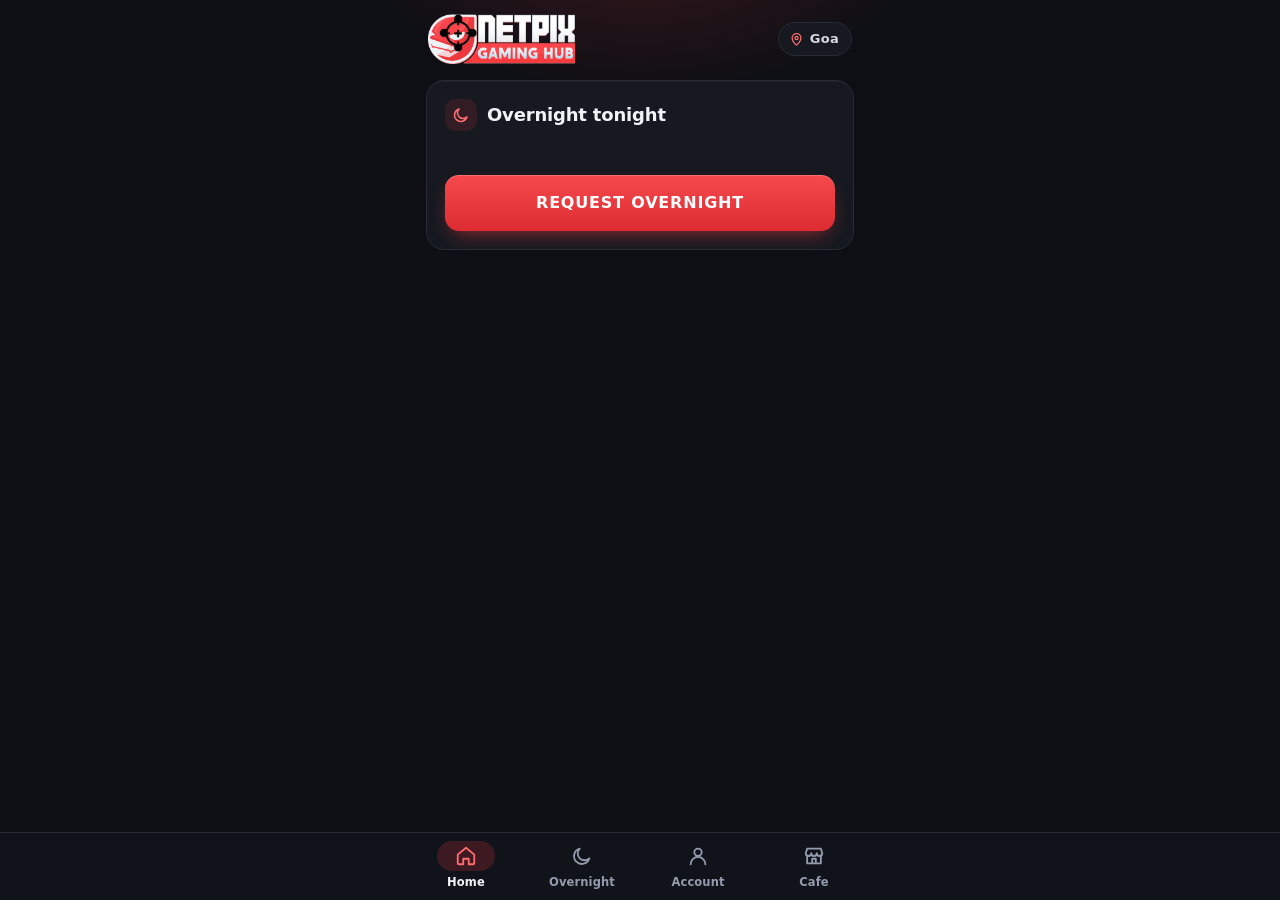
<file: index.html>
<!doctype html>
<html lang="en">
<head>
<meta charset="utf-8">
<meta http-equiv="Content-Security-Policy" content="default-src 'self'; script-src 'self'; style-src 'self' 'unsafe-inline'; img-src 'self' data: https://cafe-reserve.xpropics.workers.dev http://localhost:8787; connect-src 'self' https://cafe-reserve.xpropics.workers.dev http://localhost:8787; manifest-src 'self'; worker-src 'self'; base-uri 'none'; form-action 'self'; object-src 'none'">
<meta name="viewport" content="width=device-width, initial-scale=1, viewport-fit=cover">
<meta name="theme-color" content="#0d0f14">
<title>NETPIX Goa</title>
<link rel="manifest" href="manifest.webmanifest">
<link rel="icon" href="icons/favicon-64.png">
<link rel="apple-touch-icon" href="icons/apple-touch-icon.png">
<meta name="apple-mobile-web-app-title" content="NETPIX">
<link rel="stylesheet" href="css/app.css">
</head>
<body>
<main>
  <header class="brand">
    <img class="logo" src="icons/wordmark.png" alt="NETPIX Gaming Hub" width="960" height="326">
    <div class="sub"><svg class="ic" aria-hidden="true"><use href="icons/sprite.svg#pin"/></svg>Goa</div>
  </header>

  <!-- ================= HOME ================= -->
  <div id="t-home" class="tab">
    <!-- live from the cafe server (G2, server/CloudBridge.cs); hidden when the server hasn't checked in for 10 min -->
    <section class="card live hidden" id="h-seats">
      <div class="live-top"><span class="dot"></span>LIVE AT THE CAFE</div>
      <div class="live-n"><b id="h-free"></b><span id="h-of"></span></div>
      <div class="meter"><i id="h-meter"></i></div>
      <p class="dim" id="h-seats-sub"></p>
    </section>
    <a class="card acctline hidden" id="h-acct" href="#account"><span id="h-acct-icon" class="sdot"></span><span id="h-acct-text"></span><span class="chev"><svg class="ic" aria-hidden="true"><use href="icons/sprite.svg#chev"/></svg></span></a>
    <section class="card mini" id="h-night">
      <div class="mini-top"><h2><span class="hico"><svg class="ic" aria-hidden="true"><use href="icons/sprite.svg#moon"/></svg></span>Overnight tonight</h2><span class="pill" id="h-night-pill"></span></div>
      <p class="dim" id="h-night-sub"></p>
      <a class="btn-main as-btn" href="#overnight" id="h-night-btn">REQUEST OVERNIGHT</a>
    </section>
    <section class="card hidden" id="h-rates">
      <div class="mini-top"><h2><span class="hico"><svg class="ic" aria-hidden="true"><use href="icons/sprite.svg#cash"/></svg></span>Rates</h2><a class="link" href="#cafe">More info</a></div>
      <div class="rates" id="h-rates-list"></div>
      <p class="dim hoursline hidden" id="h-hours"></p>
    </section>
    <div class="quick hidden" id="h-quick"></div>
    <div id="h-news"></div>
  </div>

  <!-- ================= OVERNIGHT (the original app, unchanged) ================= -->
  <div id="t-overnight" class="tab hidden">

  <!-- 1. first visit -->
  <section id="v-register" class="card hidden">
    <h2>Request overnight from home</h2>
    <p class="dim">Overnight is by approval only. Ask here instead of messaging the owner — you'll see the answer on this page.</p>
    <form id="f-register">
      <label for="r-name">Your name</label>
      <input id="r-name" autocomplete="name" maxlength="40" placeholder="e.g. Michael">
      <label for="r-user">Your cafe username</label>
      <input id="r-user" autocomplete="username" autocapitalize="none" autocorrect="off" spellcheck="false" maxlength="64" placeholder="e.g. michael23">
      <div class="ucheck" id="r-check"></div>
      <div class="hint">Type it exactly like you log in at the cafe.</div>
      <div class="err" id="r-err"></div>
      <button class="btn-main" type="submit">CONTINUE</button>
    </form>
  </section>

  <!-- 2. make a request -->
  <section id="v-form" class="card hidden">
    <h2>Overnight tonight</h2>
    <p class="dim" id="f-night"></p>
    <form id="f-request">
      <label>Who's playing? <span class="small">(one cafe username per PC)</span></label>
      <div id="f-users"></div>
      <button type="button" class="add" id="f-add">+ Add a friend</button>
      <div class="hint">Friends don't need the app — just type their cafe username. <span id="f-max"></span></div>
      <div class="err" id="f-err"></div>
      <button class="btn-main" type="submit" id="f-send">REQUEST OVERNIGHT</button>
    </form>
  </section>

  <!-- 3. status -->
  <section id="v-status" class="card status hidden">
    <div class="big" id="s-icon"></div>
    <h2 id="s-title"></h2>
    <p class="dim" id="s-sub"></p>
    <div class="note hidden" id="s-note"></div>
    <div class="chips" id="s-users"></div>
    <button class="link hidden" type="button" data-push-btn data-compact></button>
    <div class="foot"><button class="link hidden" id="s-cancel">Cancel request</button></div>
  </section>

  <!-- profile edit -->
  <section id="v-profile" class="card hidden">
    <h2>Your details</h2>
    <form id="f-profile">
      <label for="p-name">Your name</label>
      <input id="p-name" maxlength="40">
      <label for="p-user">Your cafe username</label>
      <input id="p-user" autocapitalize="none" autocorrect="off" spellcheck="false" maxlength="64">
      <div class="ucheck" id="p-check"></div>
      <div class="err" id="p-err"></div>
      <button class="btn-main" type="submit">SAVE</button>
      <button class="btn-ghost" type="button" id="p-back" style="width:100%;margin-top:8px">Back</button>
    </form>
  </section>

  <div class="who hidden" id="who">
    <span id="who-text"></span>
    <button class="link" id="who-edit">Edit</button>
  </div>
  <p class="err" id="g-err" style="text-align:center"></p>

  <!-- overnight rules (always shown except while editing details) -->
  <section id="rules" class="card rules">
    <h2><span class="hico"><svg class="ic" aria-hidden="true"><use href="icons/sprite.svg#list"/></svg></span>Overnight rules</h2>
    <h3>Getting overnight</h3>
    <ul>
      <li>You need the owner's approval. No walk-in overnight after 10 PM.</li>
      <li>You can request from 6 AM to 10 PM, for tonight only.</li>
      <li>Your approval is good for one night. Request again for the next night.</li>
    </ul>
    <h3>During curfew (10 PM – 4 AM)</h3>
    <ul>
      <li>Keep the gate closed at all times. If you go in or out, close it behind you.</li>
      <li>If you log out, your overnight ends. You can't log back in until curfew is over.</li>
      <li>Switching PCs? Log back in within 5 minutes and it doesn't count.</li>
      <li>You can lock your seat. That's fine.</li>
      <li>If you come back after leaving, you get a warning. 2 warnings in 30 days = no overnight for 7 days.</li>
      <li>Emergency? Message the owner before you step out. If the owner says OK, it won't count.</li>
    </ul>
  </section>
  </div>

  <!-- ================= ACCOUNT STATUS (G3, js/account.js) ================= -->
  <div id="t-account" class="tab hidden">
    <div class="note hidden" id="a-flash"></div>
    <section class="card" id="a-setup">
      <h2><span class="hico"><svg class="ic" aria-hidden="true"><use href="icons/sprite.svg#user"/></svg></span>Your account</h2>
      <p class="dim">See if your cafe account is logged in somewhere, and lock it right away if it isn&rsquo;t you.</p>
      <ol class="steps">
        <li>Log in at any PC in the cafe.</li>
        <li>Tap <b>Phone app</b> at the bottom of the screen.</li>
        <li>Scan the code with this phone. Done.</li>
      </ol>
      <form id="a-form">
        <label for="a-code">Camera not working? Type the code from the screen</label>
        <div class="row"><input id="a-code" autocapitalize="characters" autocorrect="off" spellcheck="false" maxlength="9" placeholder="ABCD EFGH" style="text-transform:uppercase;letter-spacing:.12em">
          <button class="btn-ok" type="submit" style="padding:13px 18px">LINK</button></div>
        <div class="err" id="a-err"></div>
      </form>
    </section>
    <div id="a-linked" class="hidden">
      <section class="card status" id="a-status">
        <div class="dim small" id="a-user"></div>
        <div class="big" id="a-icon"></div>
        <h2 id="a-title"></h2>
        <p class="dim" id="a-sub"></p>
        <div class="note hidden" id="a-alert"></div>
        <button class="btn-main danger hidden" id="a-notme" type="button">THIS ISN&rsquo;T ME</button>
        <p class="dim small" id="a-checked" style="margin-top:12px"></p>
      </section>
      <section class="card hidden" data-push-card>
        <h2><span class="hico"><svg class="ic" aria-hidden="true"><use href="icons/sprite.svg#bell"/></svg></span>Alerts on this phone</h2>
        <p class="dim" data-push-text></p>
        <button class="btn-main hidden" type="button" data-push-btn></button>
      </section>
      <section class="card">
        <h2><span class="hico"><svg class="ic" aria-hidden="true"><use href="icons/sprite.svg#device"/></svg></span>Phones linked to this account</h2>
        <div id="a-phones"></div>
        <p class="hint">Don&rsquo;t recognise one? Change your password at the counter.</p>
        <div class="foot"><button class="link" id="a-unlink" type="button">Unlink this phone</button></div>
      </section>
    </div>
    <p class="err" id="a-gerr" style="text-align:center"></p>
  </div>

  <!-- ================= CAFE INFO (owner edits it on the owner page) ================= -->
  <div id="t-cafe" class="tab hidden">
    <section class="card hidden" id="c-rates"><h2><span class="hico"><svg class="ic" aria-hidden="true"><use href="icons/sprite.svg#cash"/></svg></span>Rates</h2><div class="rates" id="c-rates-list"></div></section>
    <section class="card hidden" id="c-hours"><h2><span class="hico"><svg class="ic" aria-hidden="true"><use href="icons/sprite.svg#clock"/></svg></span>Open</h2><p id="c-hours-text"></p></section>
    <section class="card hidden" id="c-where"><h2><span class="hico"><svg class="ic" aria-hidden="true"><use href="icons/sprite.svg#pin"/></svg></span>Where we are</h2><p id="c-address"></p>
      <a class="btn-main as-btn" id="c-map" target="_blank" rel="noopener">GET DIRECTIONS</a></section>
    <section class="card hidden" id="c-games"><h2><span class="hico"><svg class="ic" aria-hidden="true"><use href="icons/sprite.svg#game"/></svg></span>Games &amp; apps <span class="dim small" id="c-games-n"></span></h2>
      <input id="c-games-q" type="search" autocomplete="off" placeholder="Search a game">
      <div id="c-games-list"></div></section>
    <section class="card hidden" id="c-contact"><h2><span class="hico"><svg class="ic" aria-hidden="true"><use href="icons/sprite.svg#chat"/></svg></span>Contact</h2><div class="quick" id="c-contact-list"></div></section>
    <div class="empty hidden" id="c-empty">Cafe info is coming soon.</div>
    <p class="err" id="c-err" style="text-align:center"></p>
  </div>
  <div class="foot"><button class="link hidden" id="install"><svg class="ic" aria-hidden="true"><use href="icons/sprite.svg#download"/></svg>Add NETPIX to your home screen</button></div>
</main>
<nav class="tabbar" id="tabbar">
  <a href="#" data-tab="home"><span><svg class="ic" aria-hidden="true"><use href="icons/sprite.svg#home"/></svg></span>Home</a>
  <a href="#overnight" data-tab="overnight"><span><svg class="ic" aria-hidden="true"><use href="icons/sprite.svg#moon"/></svg></span>Overnight</a>
  <a href="#account" data-tab="account"><span><svg class="ic" aria-hidden="true"><use href="icons/sprite.svg#user"/></svg></span>Account</a>
  <a href="#cafe" data-tab="cafe"><span><svg class="ic" aria-hidden="true"><use href="icons/sprite.svg#store"/></svg></span>Cafe</a>
</nav>
<script type="module" src="js/app.js"></script>
<script type="module" src="js/hub.js"></script>
<script type="module" src="js/account.js"></script>
<script type="module" src="js/push.js"></script>
</body>
</html>
</file>
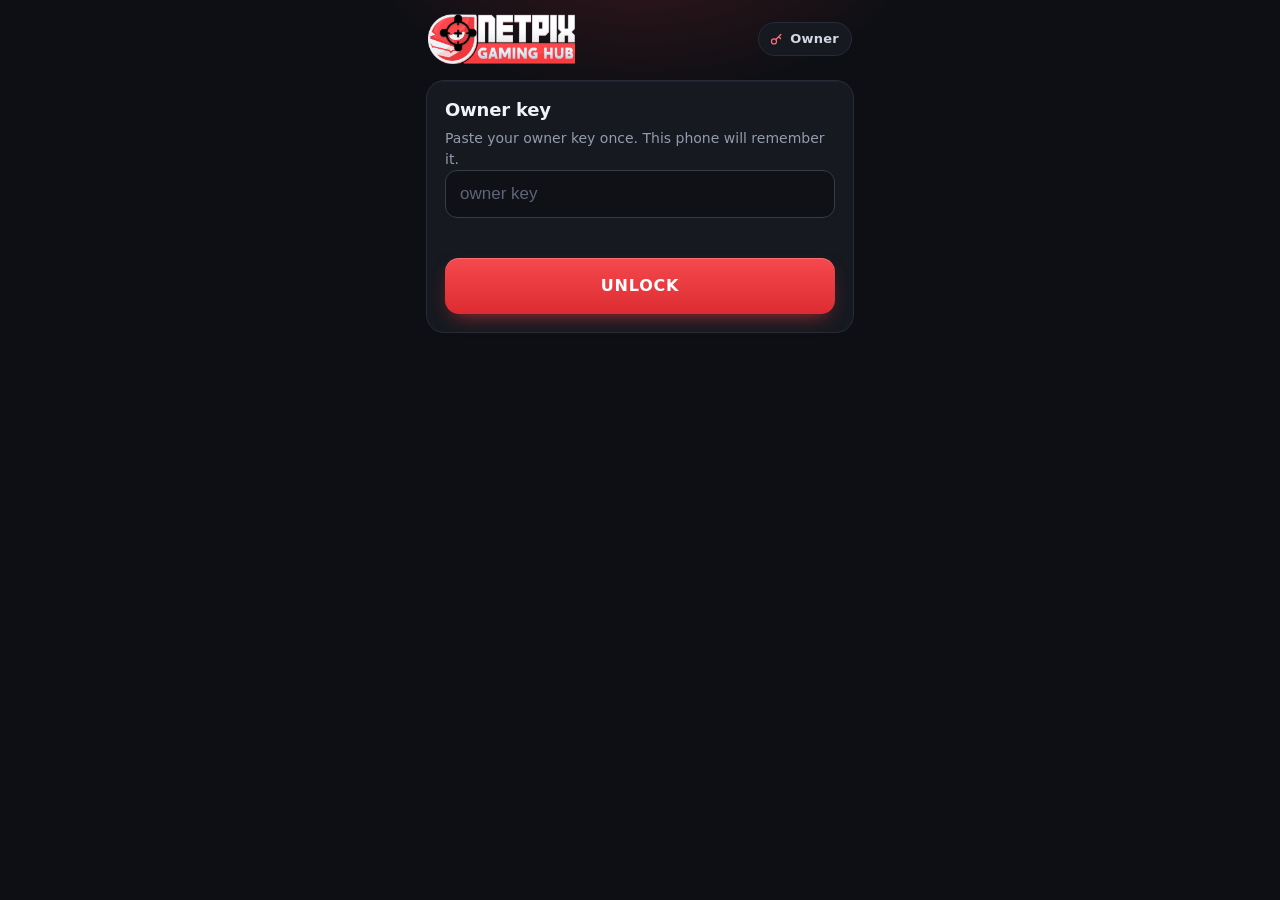
<file: owner.html>
<!doctype html>
<html lang="en">
<head>
<meta charset="utf-8">
<meta http-equiv="Content-Security-Policy" content="default-src 'self'; script-src 'self'; style-src 'self' 'unsafe-inline'; img-src 'self' data: https://cafe-reserve.xpropics.workers.dev http://localhost:8787; connect-src 'self' https://cafe-reserve.xpropics.workers.dev http://localhost:8787; manifest-src 'self'; worker-src 'self'; base-uri 'none'; form-action 'self'; object-src 'none'">
<meta name="viewport" content="width=device-width, initial-scale=1, viewport-fit=cover">
<meta name="theme-color" content="#0d0f14">
<meta name="robots" content="noindex">
<title>Owner · NETPIX Goa</title>
<link rel="manifest" href="owner.webmanifest">
<link rel="icon" href="icons/owner-favicon-64.png">
<link rel="apple-touch-icon" href="icons/owner-apple-touch-icon.png">
<meta name="apple-mobile-web-app-title" content="NETPIX Owner">
<link rel="stylesheet" href="css/app.css">
</head>
<body>
<main>
  <header class="brand">
    <img class="logo" src="icons/wordmark.png" alt="NETPIX Gaming Hub" width="960" height="326">
    <div class="sub"><svg class="ic" aria-hidden="true"><use href="icons/sprite.svg#key"/></svg>Owner</div>
  </header>

  <section id="v-key" class="card hidden">
    <h2>Owner key</h2>
    <p class="dim">Paste your owner key once. This phone will remember it.</p>
    <form id="f-key">
      <input id="k-in" autocapitalize="none" autocorrect="off" spellcheck="false" placeholder="owner key">
      <div class="err" id="k-err"></div>
      <button class="btn-main" type="submit">UNLOCK</button>
    </form>
  </section>

  <section id="v-list" class="hidden">
    <div class="card" style="padding:12px 14px">
      <div class="row" style="justify-content:space-between">
        <button class="btn-ghost" id="n-prev" aria-label="Previous night">◀</button>
        <div style="text-align:center"><div id="n-label" style="font-weight:800"></div><div class="dim small" id="n-sub"></div></div>
        <button class="btn-ghost" id="n-next" aria-label="Next night">▶</button>
      </div>
    </div>
    <div class="tabs">
      <button data-tab="pending" class="on">Waiting <span id="c-pending"></span></button>
      <button data-tab="approved">Approved <span id="c-approved"></span></button>
      <button data-tab="other">Other <span id="c-other"></span></button>
    </div>
    <div id="list"></div>

    <details class="card" id="add-card">
      <summary style="cursor:pointer;font-weight:700"><span class="hico"><svg class="ic" aria-hidden="true"><use href="icons/sprite.svg#plus"/></svg></span>Add someone yourself</summary>
      <p class="dim">For people with no phone. Goes straight to Approved for tonight.</p>
      <form id="f-add">
        <label for="a-name">Name</label>
        <input id="a-name" maxlength="40">
        <label for="a-users">Cafe usernames</label>
        <input id="a-users" autocapitalize="none" autocorrect="off" spellcheck="false" placeholder="separate with commas">
        <div class="err" id="a-err"></div>
        <button class="btn-main" type="submit">ADD AS APPROVED</button>
      </form>
    </details>

    <details class="card" id="info-card">
      <summary style="cursor:pointer;font-weight:700"><span class="hico"><svg class="ic" aria-hidden="true"><use href="icons/sprite.svg#store"/></svg></span>Cafe info <span class="dim small">(shows in the app)</span></summary>
      <p class="dim">What customers see on the app's Home and Cafe tabs. Leave a box empty to hide it.</p>
      <form id="f-info">
        <label for="i-rates">Rates <span class="small">(one per line, like ₱15 = 1 hour)</span></label>
        <textarea id="i-rates" rows="3" maxlength="400"></textarea>
        <label for="i-hours">Open hours</label>
        <input id="i-hours" maxlength="80" placeholder="e.g. Open 24 hours">
        <label for="i-address">Address</label>
        <input id="i-address" maxlength="160" placeholder="street, barangay, Goa">
        <div class="hint">The Directions button searches this address on Google Maps.</div>
        <label for="i-map">Google Maps link <span class="small">(optional, more exact)</span></label>
        <input id="i-map" maxlength="400" autocapitalize="none" autocorrect="off" spellcheck="false" placeholder="Maps app → your shop → Share → Copy link">
        <label for="i-fb">Facebook page link</label>
        <input id="i-fb" maxlength="400" autocapitalize="none" autocorrect="off" spellcheck="false" placeholder="facebook.com/yourpage">
        <div class="err" id="i-err"></div>
        <button class="btn-main" type="submit">SAVE CAFE INFO</button>
        <div class="hint" style="text-align:center"><a href="./#cafe" target="_blank" rel="noopener" style="color:var(--dim)">See it in the app</a></div>
      </form>
    </details>

    <details class="card" id="names-card">
      <summary style="cursor:pointer;font-weight:700"><span class="hico"><svg class="ic" aria-hidden="true"><use href="icons/sprite.svg#user"/></svg></span>Cafe usernames <span class="dim small" id="u-count"></span></summary>
      <p class="dim" id="u-manual">Customers can only request with a username on this list. When you make a new account at the counter, add it here.</p>
      <p class="dim hidden" id="u-sync" style="color:var(--ok)"></p>
      <form id="f-uadd">
        <label for="u-add">Add new username(s)</label>
        <input id="u-add" autocapitalize="none" autocorrect="off" spellcheck="false" placeholder="separate with commas">
        <div class="err" id="u-err"></div>
        <button class="btn-main" type="submit">ADD USERNAME</button>
      </form>
      <label for="u-q">Search the list</label>
      <input id="u-q" autocapitalize="none" autocorrect="off" spellcheck="false" placeholder="type part of a username">
      <div class="users" id="u-list"></div>
    </details>
  </section>
  <p class="err" id="g-err" style="text-align:center"></p>
  <div class="foot"><button class="link hidden" id="install"><svg class="ic" aria-hidden="true"><use href="icons/sprite.svg#download"/></svg>Add the owner page to your home screen</button></div>
</main>
<script type="module" src="js/owner.js"></script>
</body>
</html>
</file>
<file: css/app.css>
/* Pages are versioned by sw.js (deploy with _dev/deploy_web.py).
   One stylesheet for the customer app (index.html) and the owner page (owner.html). Icons: icons/sprite.svg. */
:root {
  --bg: #0d0f14; --card: #161920; --raise: #1d212b; --inset: #0f1117; --line: #262b37; --line-2: #353c4b;
  --text: #f1f3f7; --soft: #d3d8e2; --dim: #939bad;
  --brand: #ed383d; --brand-hi: #ff6d71; --brand-ink: #ffffff; --brand-tint: rgba(237, 56, 61, .14);   /* brand = NETPIX logo red */
  --ok: #35d07f; --bad: #ff6464; --wait: #6aa7ff; --warn: #f5b301;
  --r: 18px; --r-s: 12px;
}
* { box-sizing: border-box; -webkit-tap-highlight-color: transparent; }
html { background: var(--bg); }
body { margin: 0; color: var(--text); min-height: 100vh;
  /* a soft red glow behind the logo; it scrolls away with the page (no fixed layer to repaint) */
  background: radial-gradient(420px 260px at 50% -90px, rgba(237, 56, 61, .22), transparent 72%) no-repeat, var(--bg);
  font: 16px/1.5 system-ui, -apple-system, "Segoe UI", Roboto, sans-serif; -webkit-font-smoothing: antialiased; }
main { max-width: 460px; margin: 0 auto; padding: 14px 16px 40px; }
.hidden { display: none !important; }

/* ---- icons ---- */
.ic { width: 1.25em; height: 1.25em; flex: none; fill: none; stroke: currentColor; stroke-width: 2; stroke-linecap: round; stroke-linejoin: round; vertical-align: -.22em; }
.hico { flex: none; display: grid; place-items: center; width: 32px; height: 32px; border-radius: 10px; background: var(--brand-tint); color: var(--brand-hi); }
.hico .ic { width: 18px; height: 18px; }

/* ---- top bar: NETPIX GAMING HUB wordmark (dark version, white letters) + where you are ---- */
header.brand { display: flex; align-items: center; justify-content: space-between; gap: 12px; margin: 0 2px 16px; }
header.brand .logo { display: block; height: 50px; width: auto; }
header.brand .sub { display: inline-flex; align-items: center; gap: 6px; padding: 6px 12px 6px 10px; border-radius: 999px;
  background: var(--card); border: 1px solid var(--line); color: var(--soft); font-size: 13px; font-weight: 700; letter-spacing: .02em; white-space: nowrap; }
header.brand .sub .ic { color: var(--brand-hi); width: 15px; height: 15px; }

/* ---- basics ---- */
.card { background: var(--card); border: 1px solid var(--line); border-radius: var(--r); padding: 18px; margin-bottom: 12px;
  box-shadow: inset 0 1px 0 rgba(255, 255, 255, .035); }
h2 { display: flex; align-items: center; gap: 10px; margin: 0 0 6px; font-size: 18px; line-height: 1.25; font-weight: 750; letter-spacing: -.01em; }
p { margin: 8px 0 0; }
p.dim, .dim { color: var(--dim); font-size: 14px; margin: 4px 0 0; }
h2 .dim { margin: 0; font-weight: 500; }
.small { font-size: 13px; }
label { display: block; font-size: 13px; font-weight: 600; color: var(--dim); margin: 16px 0 6px; }
label .small { font-weight: 400; }
input, textarea { width: 100%; padding: 13px 14px; border-radius: var(--r-s); border: 1px solid var(--line-2);
  background: var(--inset); color: var(--text); font-size: 17px; outline: none; transition: border-color .12s, box-shadow .12s; }
textarea { font: 16px/1.4 system-ui, sans-serif; resize: vertical; }
input::placeholder, textarea::placeholder { color: #5d6577; }
input:focus, textarea:focus { border-color: var(--brand); box-shadow: 0 0 0 3px rgba(237, 56, 61, .18); }
input[type=search] { -webkit-appearance: none; appearance: none; }
.hint { font-size: 13px; color: var(--dim); margin-top: 6px; }
.err { color: var(--bad); font-size: 14px; margin-top: 10px; min-height: 1em; }
.empty { text-align: center; color: var(--dim); padding: 30px 10px; }

/* ---- buttons ---- */
button { font: inherit; cursor: pointer; border: 0; border-radius: var(--r-s); padding: 14px 16px; font-weight: 700; color: var(--text);
  transition: transform .08s, filter .12s; }
button:active:not(:disabled), a.as-btn:active, .qbtn:active { transform: scale(.985); filter: brightness(.92); }
button:disabled { opacity: .5; cursor: default; }
.btn-main { width: 100%; margin-top: 16px; padding: 16px; border-radius: 14px; font-size: 16px; font-weight: 800; letter-spacing: .05em; color: var(--brand-ink);
  background: linear-gradient(180deg, #f5494e, #dc2c31);
  box-shadow: 0 8px 20px -8px rgba(237, 56, 61, .7), inset 0 1px 0 rgba(255, 255, 255, .2); }
.btn-main.danger { background: linear-gradient(180deg, #ff6b6b, #e23c3c); }
a.as-btn { display: block; text-align: center; text-decoration: none; }
.btn-ghost { background: transparent; color: var(--soft); border: 1px solid var(--line-2); }
.btn-ok { background: var(--ok); color: #04170b; }
.btn-bad { background: transparent; color: var(--bad); border: 1px solid #5a2a2a; }
.link { background: none; border: 0; color: var(--dim); text-decoration: underline; text-underline-offset: 3px; padding: 6px 0; font-weight: 400; font-size: 14px; }
.row { display: flex; gap: 8px; align-items: center; }
.row input { flex: 1; min-width: 0; }
.x { background: transparent; color: var(--dim); border: 1px solid var(--line-2); padding: 12px 14px; }
.add { margin-top: 4px; width: 100%; background: var(--brand-tint); color: var(--brand-hi); border: 1px dashed rgba(237, 56, 61, .45); }
.foot { text-align: center; margin-top: 8px; }
#install { display: inline-flex; align-items: center; gap: 8px; margin-top: 6px; padding: 10px 16px; border-radius: 999px; border: 1px solid var(--line-2);
  color: var(--soft); text-decoration: none; font-weight: 600; }

/* ---- username check ---- */
.ucheck { font-size: 14px; margin-top: 6px; }
.ucheck:empty { display: none; }
.ucheck.ok { color: var(--ok); }
.ucheck.bad { color: var(--bad); }
.ucheck .sug { padding: 3px 9px; border-radius: 8px; background: var(--raise); color: var(--text); font: 600 15px ui-monospace, Consolas, monospace; }

/* ---- pills, chips, notes ---- */
.pill { flex: none; font-size: 11px; font-weight: 800; padding: 4px 10px; border-radius: 999px; letter-spacing: .06em; white-space: nowrap; }
.pill.pending { background: rgba(106, 167, 255, .15); color: var(--wait); }
.pill.approved { background: rgba(53, 208, 127, .15); color: var(--ok); }
.pill.declined { background: rgba(255, 100, 100, .15); color: var(--bad); }
.pill.cancelled { background: var(--raise); color: var(--dim); }
.chips { display: flex; flex-wrap: wrap; gap: 6px; justify-content: center; margin-top: 14px; }
.chip { background: var(--inset); border: 1px solid var(--line); border-radius: 999px; padding: 5px 12px; font-size: 14px; }
.note { margin-top: 12px; background: var(--inset); border: 1px solid var(--line); border-radius: var(--r-s); padding: 11px 13px; font-size: 15px; }
.note.good { border-color: rgba(53, 208, 127, .4); background: rgba(53, 208, 127, .08); color: #b9f5cf; }
.note.bad { border-color: rgba(255, 100, 100, .4); background: rgba(255, 100, 100, .08); color: #ffc9c9; }
.note:not(.hidden) { margin-bottom: 12px; }

/* ---- status cards (overnight answer, account status): a round badge, a coloured headline ---- */
.status { text-align: center; padding: 28px 18px 22px; }
.status h2 { display: block; font-size: 21px; margin-top: 14px; }
.status .big { display: grid; place-items: center; width: 68px; height: 68px; margin: 0 auto; border-radius: 50%;
  color: var(--dim); background: var(--raise); box-shadow: 0 0 0 6px rgba(255, 255, 255, .03); }
.status .big .ic { width: 32px; height: 32px; stroke-width: 2.2; }
.status .big:empty { display: none; }
.status.pending h2, .status.pending .big { color: var(--wait); }
.status.pending .big { background: rgba(106, 167, 255, .14); box-shadow: 0 0 0 6px rgba(106, 167, 255, .06); }
.status.approved h2, .status.approved .big, .status.acct-offline h2, .status.acct-offline .big { color: var(--ok); }
.status.approved .big, .status.acct-offline .big { background: rgba(53, 208, 127, .14); box-shadow: 0 0 0 6px rgba(53, 208, 127, .06); }
.status.declined h2, .status.declined .big { color: var(--bad); }
.status.declined .big { background: rgba(255, 100, 100, .14); box-shadow: 0 0 0 6px rgba(255, 100, 100, .06); }
.status.acct-online h2, .status.acct-online .big { color: var(--warn); }
.status.acct-online .big { background: rgba(245, 179, 1, .14); box-shadow: 0 0 0 6px rgba(245, 179, 1, .06); }
.status.acct-unknown h2 { color: var(--dim); }
#a-user { margin: 0 0 12px; font-weight: 700; letter-spacing: .02em; }
.who { display: flex; justify-content: space-between; align-items: center; color: var(--dim); font-size: 14px; padding: 0 4px; }
/* G4: the compact "Notify me" link only makes sense while the overnight request is waiting */
#v-status:not(.pending) [data-push-btn][data-compact] { display: none; }
#v-status [data-push-btn][data-compact] { display: block; margin: 14px auto 0; color: var(--brand-hi); text-decoration: none; font-weight: 600; }

/* ---- lists: overnight rules, how-to steps ---- */
.rules { margin-top: 12px; }
.rules h3 { margin: 18px 0 6px; font-size: 12px; font-weight: 800; color: var(--brand-hi); text-transform: uppercase; letter-spacing: .08em; }
.rules ul { margin: 0; padding: 0; list-style: none; }
.rules li { position: relative; font-size: 15px; color: var(--soft); margin: 0; padding: 9px 0 9px 20px; border-top: 1px solid var(--line); }
.rules li:first-child { border-top: 0; }
.rules li::before { content: ""; position: absolute; left: 3px; top: 1.15em; width: 6px; height: 6px; border-radius: 50%; background: var(--brand); }
.steps { margin: 14px 0 6px; padding: 0; list-style: none; counter-reset: step; }
.steps li { counter-increment: step; position: relative; margin: 10px 0; padding-left: 40px; min-height: 28px; display: flex; align-items: center; gap: 4px; flex-wrap: wrap; }
.steps li::before { content: counter(step); position: absolute; left: 0; top: 0; width: 28px; height: 28px; border-radius: 50%;
  display: grid; place-items: center; background: var(--brand-tint); color: var(--brand-hi); font-size: 13px; font-weight: 800; }

/* ---- NETPIX Goa shell (GOA_PLAN.md G1): bottom tabs, Home + Cafe tabs ---- */
body:has(#tabbar) main { padding-bottom: calc(96px + env(safe-area-inset-bottom)); }
.tab:not(.hidden) { animation: tab-in .16s ease-out; }
@keyframes tab-in { from { opacity: 0; transform: translateY(4px); } }
.tabbar { position: fixed; left: 0; right: 0; bottom: 0; z-index: 10; display: flex; justify-content: center;
  background: #10131a; border-top: 1px solid var(--line); padding: 0 8px env(safe-area-inset-bottom); }
.tabbar a { flex: 1; max-width: 116px; display: flex; flex-direction: column; align-items: center; gap: 3px;
  padding: 8px 4px 9px; color: var(--dim); text-decoration: none; font-size: 11.5px; font-weight: 600; letter-spacing: .01em; }
.tabbar a span { display: grid; place-items: center; width: 58px; height: 30px; border-radius: 999px; transition: background-color .15s; }
.tabbar a .ic { width: 22px; height: 22px; }
.tabbar a.on { color: var(--text); }
.tabbar a.on span { background: rgba(237, 56, 61, .2); color: var(--brand-hi); }
.mini-top { display: flex; justify-content: space-between; align-items: center; gap: 8px; margin-bottom: 8px; }
.mini-top h2 { margin: 0; }
.mini .dim { min-height: 1.4em; }
.rates { display: grid; grid-template-columns: repeat(auto-fit, minmax(110px, 1fr)); gap: 8px; margin-top: 10px; }
.rate { display: flex; flex-direction: column; gap: 2px; background: var(--inset); border: 1px solid var(--line); border-radius: 14px; padding: 12px 14px; }
.rate .amt { font-weight: 800; font-size: 24px; line-height: 1.15; letter-spacing: -.01em; color: var(--text); }
.rate .dur { font-size: 14px; color: var(--dim); }
.rate .dur:only-child { font-size: 15px; color: var(--soft); }
.hoursline { display: flex; align-items: center; gap: 7px; margin-top: 12px !important; }
.hoursline .ic { width: 16px; height: 16px; }
.quick { display: grid; grid-template-columns: repeat(auto-fit, minmax(96px, 1fr)); gap: 8px; margin-bottom: 12px; }
.card .quick { margin: 10px 0 0; }
.qbtn { display: flex; flex-direction: column; align-items: center; gap: 6px; padding: 14px 8px 12px; border-radius: 16px;
  background: var(--card); border: 1px solid var(--line); color: var(--text); text-decoration: none; font-size: 13px; font-weight: 600; text-align: center;
  box-shadow: inset 0 1px 0 rgba(255, 255, 255, .035); transition: transform .08s, filter .12s; }
.card .qbtn { background: var(--inset); box-shadow: none; }
.qbtn .ic { width: 22px; height: 22px; color: var(--brand-hi); }

/* ---- G2: live from the cafe server ---- */
.live { --live: var(--ok); border-color: rgba(53, 208, 127, .28); background: linear-gradient(160deg, rgba(53, 208, 127, .13), transparent 62%), var(--card); }
.live.full { --live: var(--bad); border-color: rgba(255, 100, 100, .3); background: linear-gradient(160deg, rgba(255, 100, 100, .14), transparent 62%), var(--card); }
.live-top { font-size: 11px; font-weight: 800; letter-spacing: .1em; color: var(--live); display: flex; align-items: center; gap: 8px; }
.live .dot { width: 8px; height: 8px; border-radius: 50%; background: currentColor; animation: pulse 2s infinite; }
@keyframes pulse { 0% { box-shadow: 0 0 0 0 rgba(53, 208, 127, .55); } 70% { box-shadow: 0 0 0 8px rgba(53, 208, 127, 0); } 100% { box-shadow: 0 0 0 0 rgba(53, 208, 127, 0); } }
.live.full .dot { animation: none; }
.live-n { margin-top: 8px; font-size: 16px; color: var(--soft); display: flex; align-items: baseline; gap: 8px; flex-wrap: wrap; }
.live-n b { font-size: 52px; line-height: 1; font-weight: 800; letter-spacing: -.03em; color: var(--text); font-variant-numeric: tabular-nums; }
.meter { height: 8px; margin: 14px 0 10px; border-radius: 999px; background: rgba(255, 255, 255, .08); overflow: hidden; }
.meter i { display: block; height: 100%; min-width: 0; border-radius: inherit; background: var(--live); transition: width .4s ease-out; }
h3.sec { display: flex; align-items: center; gap: 8px; font-size: 12px; font-weight: 800; color: var(--dim); text-transform: uppercase; letter-spacing: .1em; margin: 22px 4px 10px; }
h3.sec .ic { width: 16px; height: 16px; }
.post { padding: 0; overflow: hidden; }
.post img { display: block; width: 100%; height: auto; max-height: 520px; object-fit: cover; background: var(--inset); }
.post-top { display: flex; justify-content: space-between; align-items: baseline; gap: 10px; padding: 16px 18px 0; }
.post-top h2 { display: block; font-size: 17px; margin: 0; }
.post-top .small { white-space: nowrap; }
.post .pin { display: inline-block; margin-right: 8px; padding: 2px 8px; border-radius: 999px; background: var(--brand-tint); color: var(--brand-hi);
  font-size: 10.5px; font-weight: 800; letter-spacing: .08em; vertical-align: .15em; }
.post-body { white-space: pre-wrap; margin: 8px 18px 18px; font-size: 15px; color: var(--soft);
  display: -webkit-box; -webkit-line-clamp: 6; -webkit-box-orient: vertical; overflow: hidden; }
.post-body.open { display: block; }
.post-body.more { cursor: pointer; position: relative; }
.post-body.more::after { content: "…  tap to read more"; position: absolute; right: 0; bottom: 0; padding-left: 30px; color: var(--brand-hi); font-weight: 600;
  background: linear-gradient(90deg, transparent, var(--card) 30px); }
.gcat { font-size: 11px; font-weight: 800; color: var(--brand-hi); text-transform: uppercase; letter-spacing: .08em; margin: 16px 0 8px; }
.gl { display: flex; flex-wrap: wrap; gap: 6px; }
#c-games-q { margin-top: 8px; }

/* ---- G3: account status ---- */
.acctline { display: flex; align-items: center; gap: 12px; text-decoration: none; color: var(--text); padding: 14px 16px; font-size: 15px; line-height: 1.35; }
.acctline .chev { margin-left: auto; display: grid; color: var(--dim); }
.acctline.warnline { border-color: rgba(245, 179, 1, .4); background: linear-gradient(160deg, rgba(245, 179, 1, .12), transparent 70%), var(--card); }
.sdot { flex: none; width: 10px; height: 10px; border-radius: 50%; background: var(--dim); }
.sdot.online { background: var(--warn); box-shadow: 0 0 0 4px rgba(245, 179, 1, .18); }
.sdot.offline { background: var(--ok); box-shadow: 0 0 0 4px rgba(53, 208, 127, .16); }
.phone { display: flex; justify-content: space-between; align-items: center; gap: 8px; padding: 11px 13px; margin-top: 8px;
  background: var(--inset); border: 1px solid var(--line); border-radius: var(--r-s); }
.phone > span:first-child { display: flex; align-items: center; gap: 8px; }
.phone .ic { color: var(--dim); }
.phone.new { border-color: rgba(245, 179, 1, .4); }

/* ---- owner page ---- */
.tabs { display: flex; gap: 4px; margin-bottom: 12px; padding: 4px; border-radius: 14px; background: var(--inset); border: 1px solid var(--line); }
.tabs button { flex: 1; background: transparent; color: var(--dim); padding: 9px 6px; font-size: 14px; border-radius: 10px; }
.tabs button.on { color: var(--brand-ink); background: var(--brand); }
.req.hl { border-color: var(--brand); box-shadow: 0 0 0 3px rgba(237, 56, 61, .2); }
.req .top { display: flex; justify-content: space-between; align-items: center; gap: 8px; }
.req .name { font-weight: 800; font-size: 18px; }
.req .time { color: var(--dim); font-size: 13px; white-space: nowrap; margin-top: 2px; }
.users { margin-top: 12px; display: grid; gap: 6px; }
.user { display: flex; justify-content: space-between; align-items: center; background: var(--inset); border: 1px solid var(--line);
  border-radius: var(--r-s); padding: 7px 7px 7px 13px; font-family: ui-monospace, Consolas, monospace; font-size: 16px; overflow-wrap: anywhere; }
.user button { flex: none; padding: 8px 13px; font-size: 13px; border-radius: 9px; background: var(--raise); color: var(--text); font-family: system-ui, sans-serif; }
.user button.done { background: rgba(53, 208, 127, .15); color: var(--ok); }
.user.unknown { border-color: rgba(245, 179, 1, .4); }
.user .warn { color: var(--warn); font: 12px system-ui, sans-serif; margin-left: 8px; }
.user .src { color: var(--dim); font: 12px system-ui, sans-serif; margin-left: 8px; }
.srv { margin-top: 8px; font-size: 13px; line-height: 1.4; color: var(--dim); }   /* what the cafe server did with the request (G5) */
.srv.ok { color: var(--ok); }
.srv.bad { color: var(--warn); }
.acts { display: flex; gap: 8px; margin-top: 12px; }
.acts button { flex: 1; }
.notes { display: flex; flex-wrap: wrap; gap: 6px; margin-top: 12px; }
.notes button { padding: 7px 12px; font-size: 13px; font-weight: 600; border-radius: 999px; background: var(--inset); color: var(--dim); border: 1px solid var(--line-2); }
.notes button.on { color: var(--brand-hi); border-color: var(--brand); background: var(--brand-tint); }
details.card > summary { display: flex; align-items: center; gap: 10px; list-style: none; }
details.card > summary::-webkit-details-marker { display: none; }
details.card > summary::after { content: ""; margin-left: auto; width: 8px; height: 8px; border-right: 2px solid var(--dim); border-bottom: 2px solid var(--dim);
  transform: rotate(45deg); transition: transform .15s; }
details.card[open] > summary::after { transform: rotate(-135deg); }
details.card[open] > summary { margin-bottom: 8px; }
.toast { position: fixed; left: 50%; bottom: 24px; transform: translateX(-50%); max-width: calc(100vw - 32px); background: var(--raise); color: var(--text);
  padding: 11px 16px; border-radius: 12px; font-size: 14px; border: 1px solid var(--line-2); box-shadow: 0 10px 30px rgba(0, 0, 0, .5); z-index: 20; }

@media (prefers-reduced-motion: reduce) {
  .live .dot, .tab:not(.hidden) { animation: none; }
  button, .qbtn, .meter i, input, textarea { transition: none; }
}
</file>
